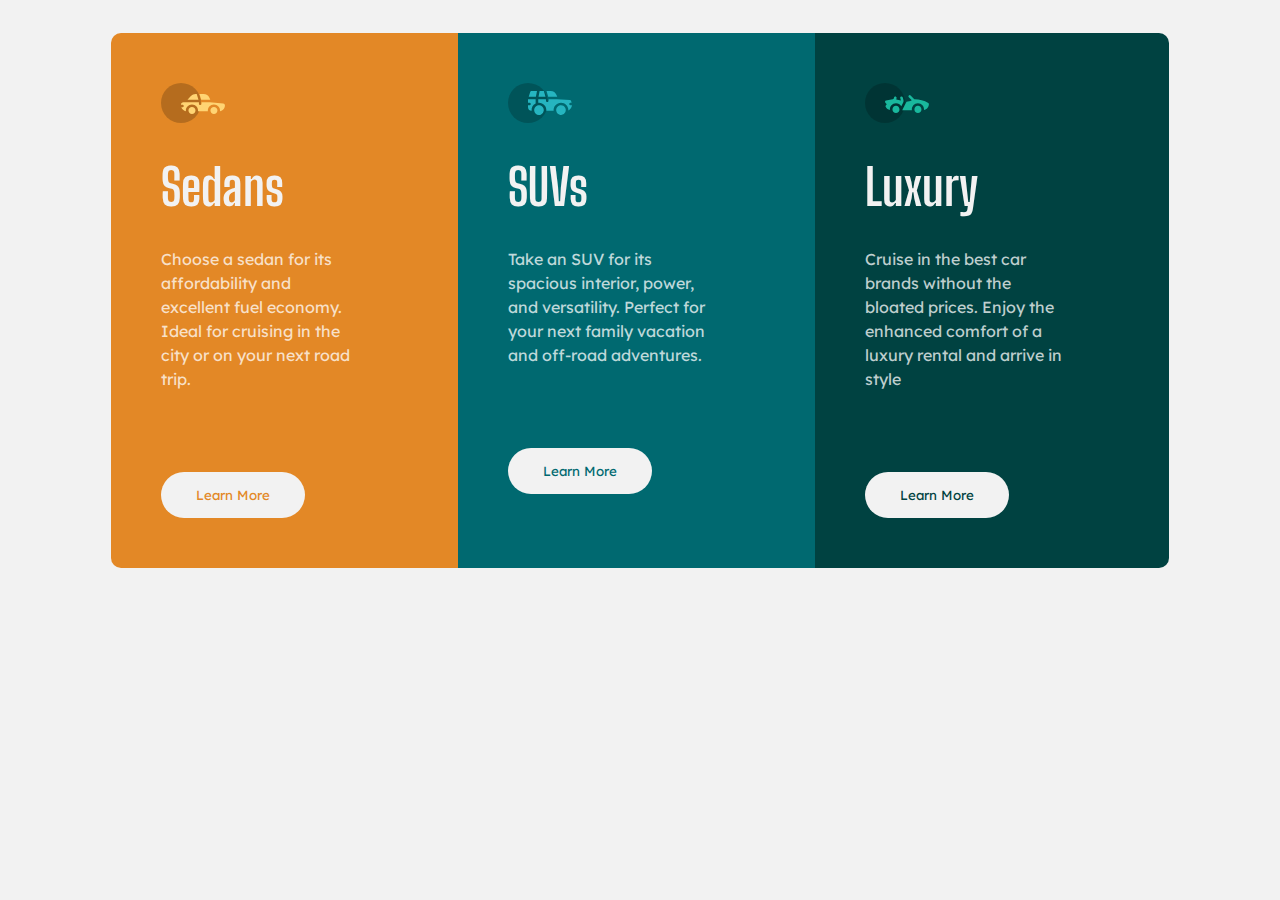
<file: taskweek4/index.html>
<!DOCTYPE html>
<html lang="en">
    <head>
        <meta charset="UTF-8">
        <title>Page title</title>
        <link rel="stylesheet" href="style.css">
    </head>
    <body>
        <div id="container">
            <div id="sedans">
                <img src="./images/icon-sedans.svg" alt="">
                <div class="header-text">Sedans</div>
                <div class="text">
                    <p>
                        Choose a sedan for its affordability and excellent fuel economy. Ideal for cruising in the
                        city or on your next road trip.
                    </p>
                </div>
                <button id="sedan-btn">Learn More</button>
            </div>
            <div id="suvs">
                <img src="./images/icon-suvs.svg" alt="">
                <div class="header-text">SUVs</div>
                <div class="text">
                    <p>
                        Take an SUV for its spacious interior, power, and versatility. Perfect for your next
                        family vacation and off-road adventures.
                    </p>
                </div>
                <button id="suvs-btn">Learn More</button>
            </div>
            <div id="luxury">
                <img src="./images/icon-luxury.svg" alt="">
                <div class="header-text">Luxury</div>
                <div class="text">
                    <p>
                        Cruise in the best car brands without the bloated prices. Enjoy the enhanced comfort
                        of a luxury rental and arrive in style
                    </p>
                </div>
                <button id="luxury-btn">Learn More</button>
            </div>
        </div>
    </body>
</html>
</file>
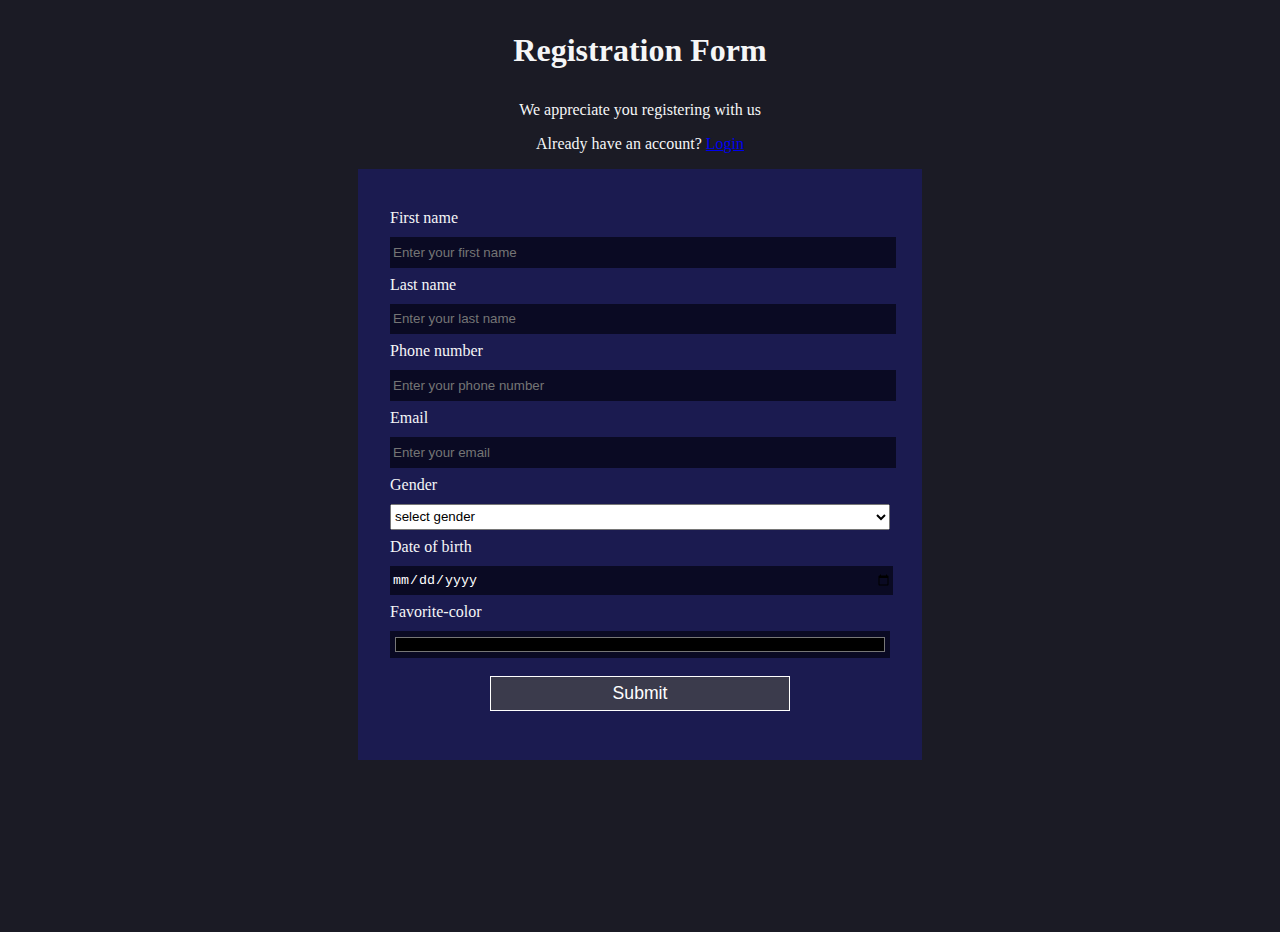
<file: taskweek3/taskbweek3/index.html>
<!DOCTYPE html>
<html>
  <head>
    <title>Registration Form</title>
    <link rel="stylesheet" href="style.css" />
  </head>
  <body>
    <h1 id="title">Registration Form</h1>
    <p id="description">
      We appreciate you registering with us
    </p>
    <p>
        Already have an account? <a href="./login.html">Login</a>
    </p>
    <form id="registration-form">
      <label id="first-name-label"
        >First name
        <input id="first-name" type="text" placeholder="Enter your first name" required name="first-name"
      /></label>
      <label id="last-name-label"
        >Last name
        <input id="last-name" type="text" placeholder="Enter your last name" required name="last-name"
      /></label>
      <label id="phone-number-label"
        >Phone number
        <input id="phone-number" type="tel" placeholder="Enter your phone number" required name="phone-number"
      /></label>
      <label id="email-label"
        >Email
        <input id="email" placeholder="Enter your email" required type="email" name="email"
      /></label>
      <label for="gender" name="gender"
        >Gender
        <select id="dropdown">
          <option>select gender</option>
          <option>Male</option>
          <option>Female</option>
        </select>
      </label>
      <label id="date-of-birth-label"
        >Date of birth
        <input id="date-of-birth" required type="date" name="date-of-birth"
      /></label>
      <label id="favorite-color-label"
        >Favorite-color
        <input id="favorite-color" placeholder="Enter your favorite color" required type="color" name="favorite-color"
      /></label>
      <input id="submit" type="submit" />
    </form>
  </body>
</html>
</file>
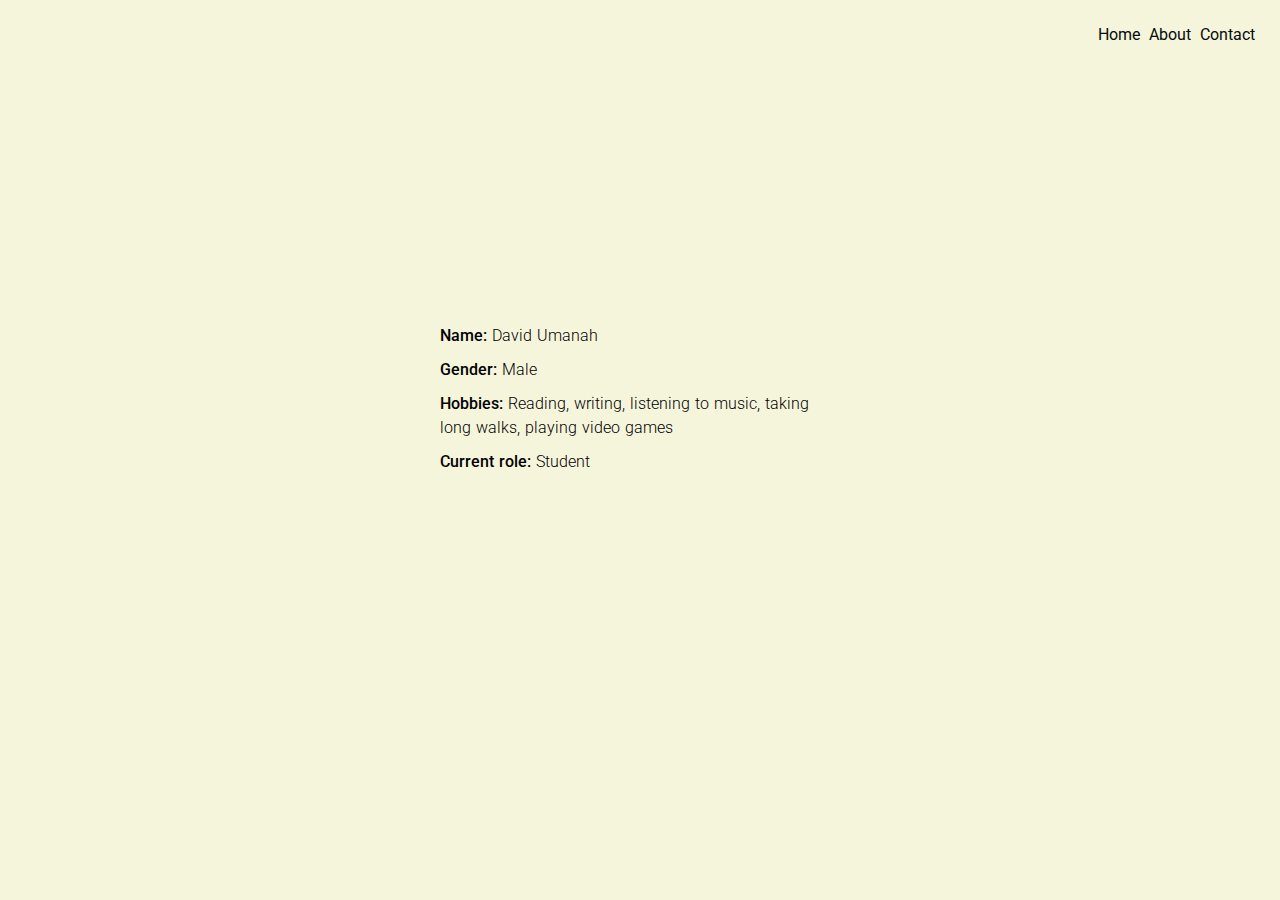
<file: taskweek5/views/index.html>
<!DOCTYPE html>
<html lang="en">
  <head>
    <meta charset="UTF-8" />
    <meta http-equiv="X-UA-Compatible" content="IE=edge" />
    <meta name="viewport" content="width=device-width, initial-scale=1.0" />
    <link rel="stylesheet" href="./style.css" />
    <title>Home - My_Bio</title>
  </head>
  <body>
    <div class="container">
      <header>
        <nav>
          <a href="/">Home</a>
          <a href="/about">About</a>
          <a href="/contact">Contact</a>
        </nav>
      </header>

      <section class="myBio">
        <div class="info">
          <p><span>Name: </span>David Umanah</p>
          <p><span>Gender: </span>Male</p>
          <p><span>Hobbies: </span>Reading, writing, listening to music, taking long walks, playing video games</p>
          <p><span>Current role: </span>Student</p>
        </div>
      </section>
    </div>
  </body>
</html>
</file>
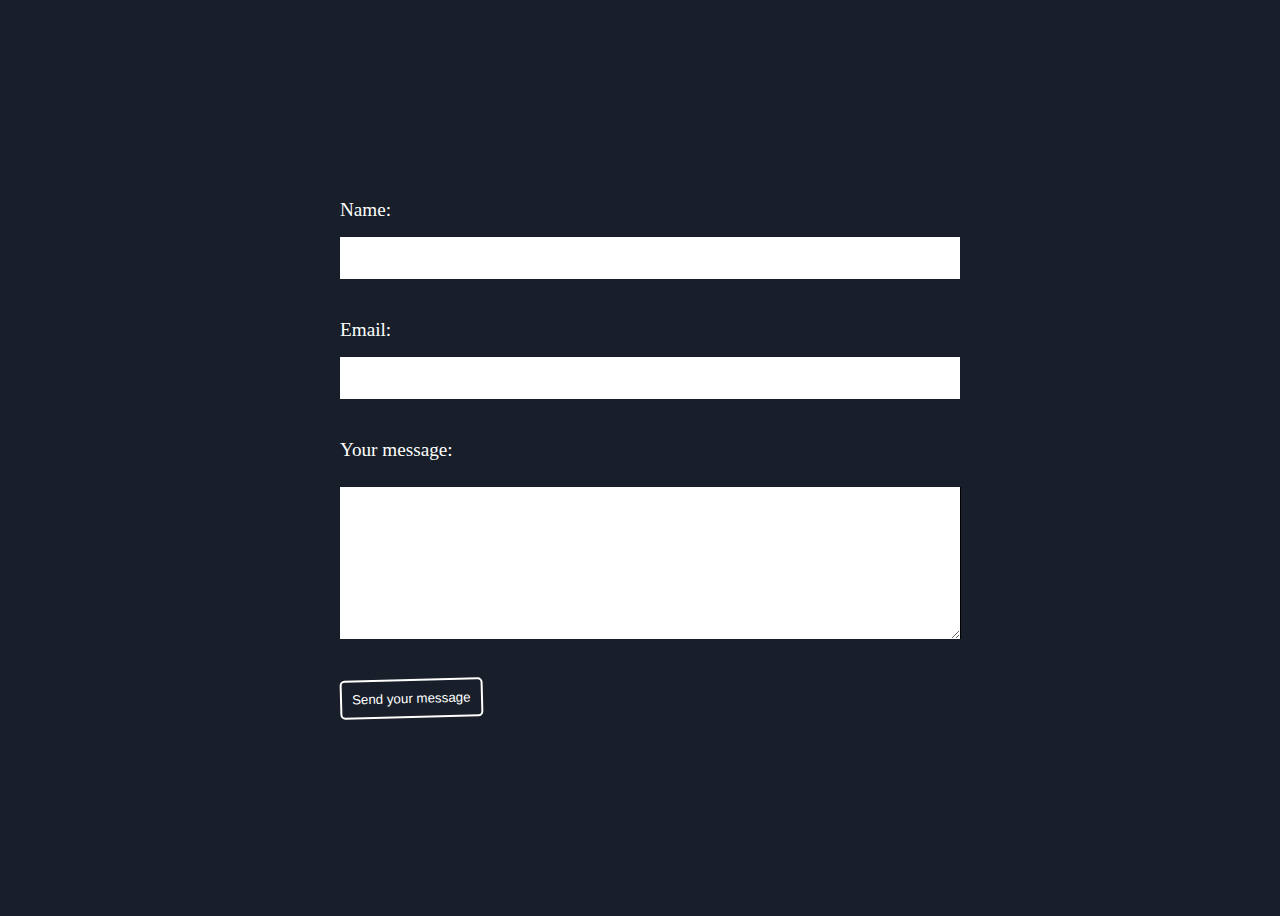
<file: taskweek3/contactpage.html>
<!DOCTYPE html>
<html lang="en">
<head>
    <meta charset="UTF-8">
    <meta http-equiv="X-UA-Compatible" content="IE=edge">
    <meta name="viewport" content="width=device-width, initial-scale=1.0">
    <title>Contact page</title>
    <style>
        body {
            background-color: hsl(218, 28%, 13%);
            display: flex;
            justify-content: center;
            align-items: center;
            height: 100vh;
            color: #fff;
        }

        form {
            position: relative;
            width: 50%;
            height: auto;
            margin: 0 auto;
            padding: 1rem;
            box-sizing: border-box;
        }

        form > div {
            margin: 1.5rem 0;
        }

        input, textarea {
            font: 1.2rem 'Open Sans', sans-serif;
            border: none;
            padding: 10px;
            margin: 0;
            width: 100%;
            background: white;
        }

        input:focus, textarea:focus {
            border-radius: 5px;
        }

        h1 {
            font: 1em 'Open Sans', serif;
        }

        label {
            display: block;
            padding: 1rem 0;
            font-size: 1.2rem;
        }

        textarea {
            display: block;
            padding: 10px;
            margin: 10px 0;
            width: 100%;
            height: 90%;
            border-right: 1px solid;
            overflow: auto;
        }

        button {
            margin: 1rem 0;
            color: #fff;
            padding: 10px;
            font: bold 1.2 sans-serif;
            border: 2px solid #fff;
            border-radius: 5px;
            background: none;
            cursor: pointer;
            transform: rotate(-1.5deg);
        }
    </style>
</head>
<body>
    <form>
        
        <div id="from">
            <label for="name">Name:</label>
            <input type="text" id="name" name="user_name">
        </div>
        
        <div id="reply">
            <label for="mail">Email:</label>
            <input type="email" id="mail" name="user_email">
        </div>
        
        <div id="message">
            <label for="msg">Your message:</label>
            <textarea id="msg" name="user_message" rows="6"></textarea>
        </div>
        
        <div class="button">
            <button type="submit">Send your message</button>
        </div>
    </form>
</body>
</html>
</file>
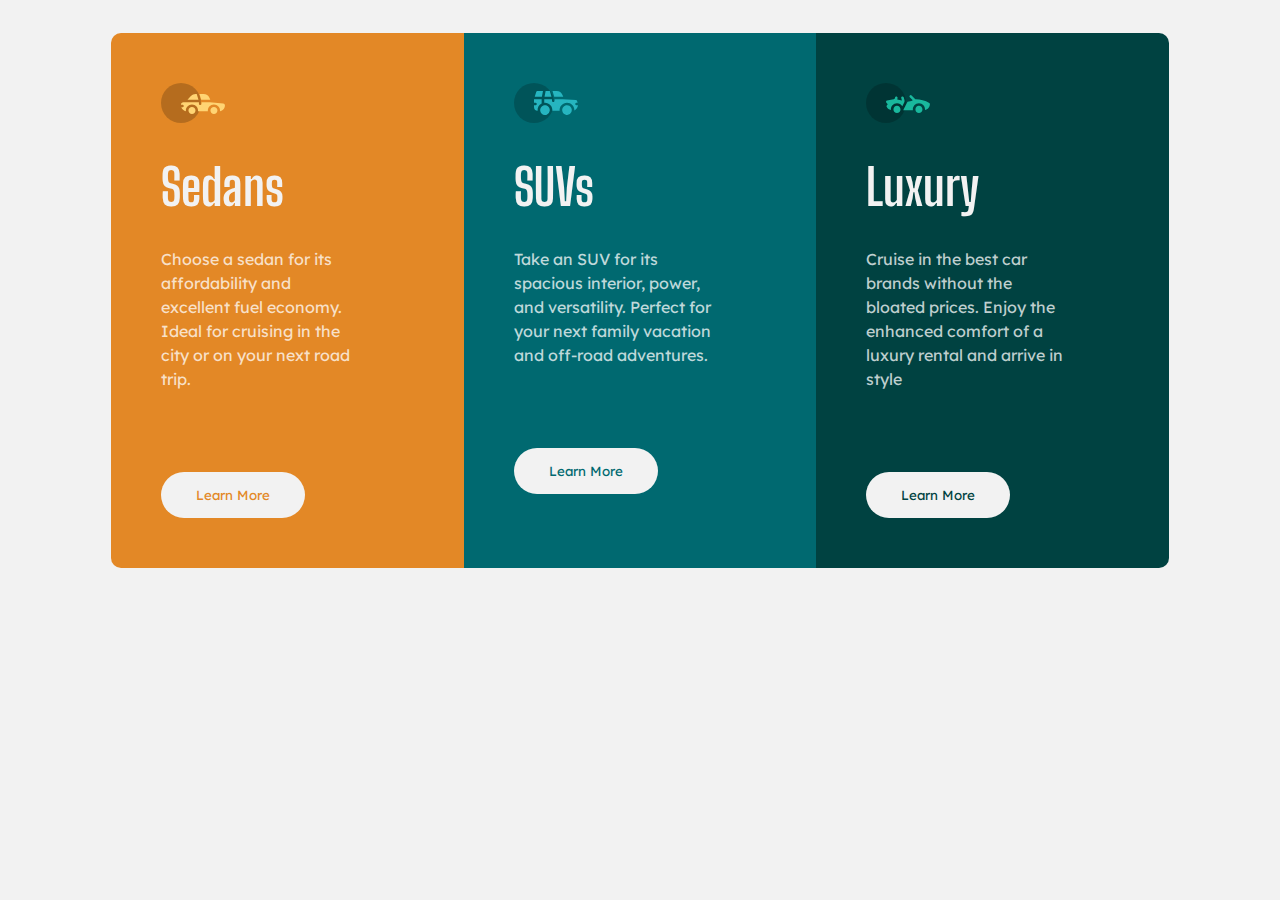
<file: taskweek4/grid.html>
<!DOCTYPE html>
<html lang="en">
    <head>
        <meta charset="UTF-8">
        <title>Page title</title>
        <link rel="stylesheet" href="grid.css">
    </head>
    <body>
        <div id="container">
            <div id="sedans">
                <img src="./images/icon-sedans.svg" alt="">
                <div class="header-text">Sedans</div>
                <div class="text">
                    <p>
                        Choose a sedan for its affordability and excellent fuel economy. Ideal for cruising in the
                        city or on your next road trip.
                    </p>
                </div>
                <button id="sedan-btn">Learn More</button>
            </div>
            <div id="suvs">
                <img src="./images/icon-suvs.svg" alt="">
                <div class="header-text">SUVs</div>
                <div class="text">
                    <p>
                        Take an SUV for its spacious interior, power, and versatility. Perfect for your next
                        family vacation and off-road adventures.
                    </p>
                </div>
                <button id="suvs-btn">Learn More</button>
            </div>
            <div id="luxury">
                <img src="./images/icon-luxury.svg" alt="">
                <div class="header-text">Luxury</div>
                <div class="text">
                    <p>
                        Cruise in the best car brands without the bloated prices. Enjoy the enhanced comfort
                        of a luxury rental and arrive in style
                    </p>
                </div>
                <button id="luxury-btn">Learn More</button>
            </div>
        </div>
    </body>
</html>
</file>
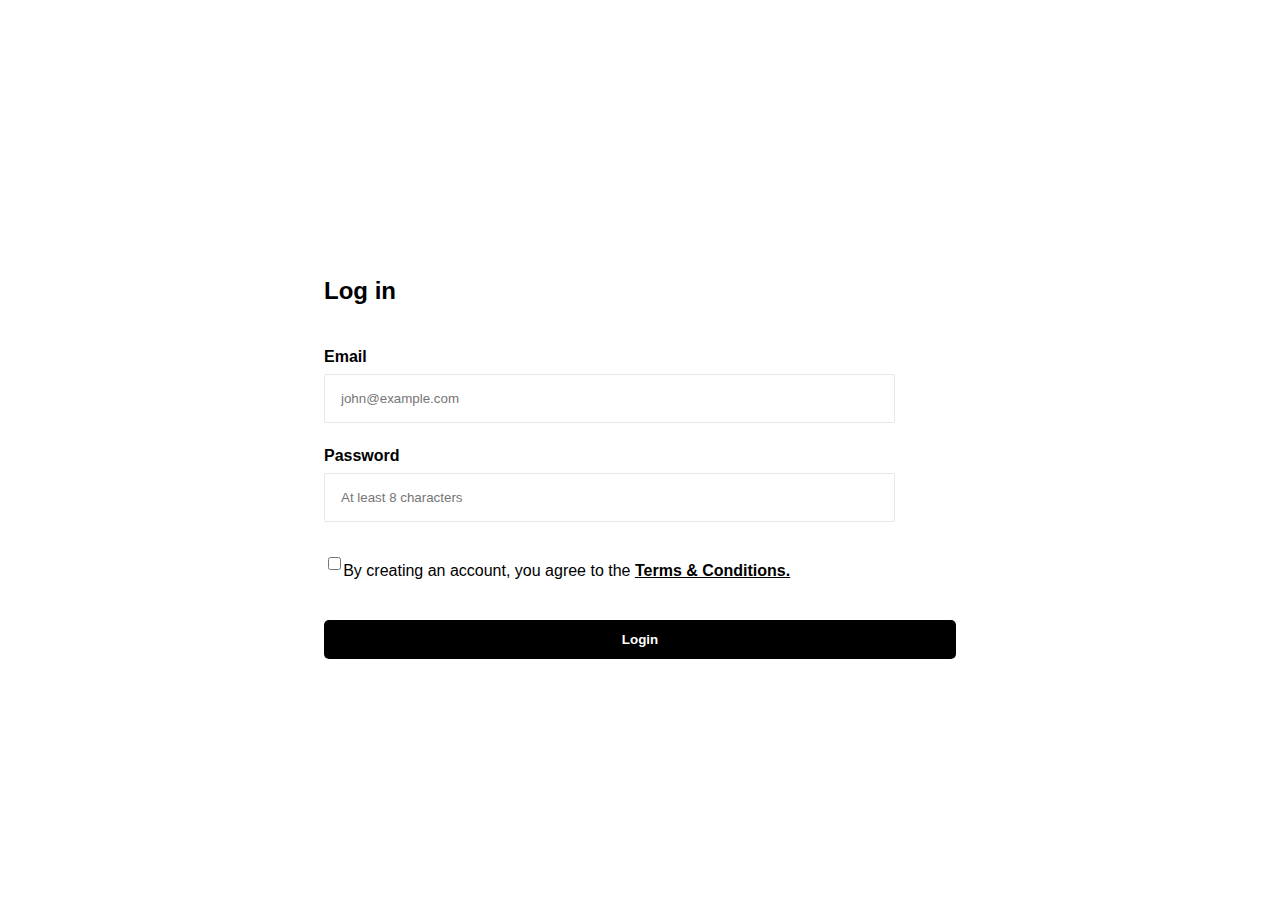
<file: taskweek3/taskbweek3/login.html>
<!DOCTYPE html>
<html lang="en">
<head>
    <meta charset="UTF-8">
    <meta http-equiv="X-UA-Compatible" content="IE=edge">
    <meta name="viewport" content="width=device-width, initial-scale=1.0">
    <link rel="stylesheet" href="login.css">
    <title>Login page</title>
</head>
<body>
    <form action="successpage.html">
        <div>
            <h2>Log in</h2>
            <div class="form-field">
                <label for="email">Email</label>
                <input type="email" name="email" id="email" placeholder="john@example.com" required>
            </div>
            <div class="form-field">
                <label for="password">Password</label>
                <input type="password" name="password" id="password" placeholder="At least 8 characters" required>
            </div>
            <div class="terms">
                <input type="checkbox">
                <p>
                    By creating an account, you agree to the <a href="">Terms & Conditions.</a>
                </p>
            </div>
            <button>Login</button>
        </div>
    </form>
</body>
</html>
</file>
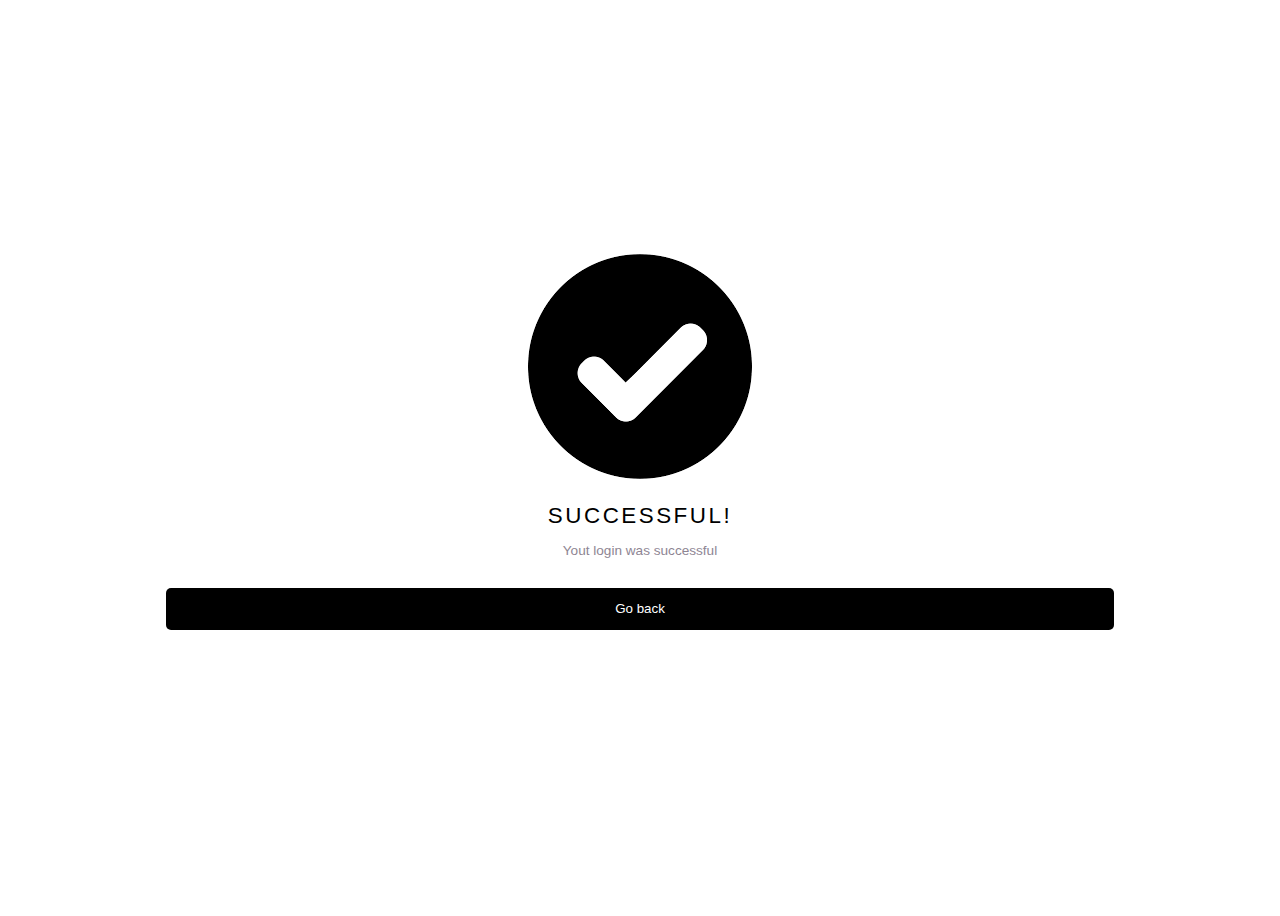
<file: taskweek3/taskbweek3/successpage.html>
<!DOCTYPE html>
<html lang="en">
<head>
    <meta charset="UTF-8">
    <meta http-equiv="X-UA-Compatible" content="IE=edge">
    <meta name="viewport" content="width=device-width, initial-scale=1.0">
    <title>Success page</title>

  <style>
    body {
        font-family: sans-serif;
        display: flex;
        justify-content: center;
        align-items: center;
        height: 100vh;
    }

    form {
        width: 100%;
        text-align: center;
    }

    h3 {
        text-transform: uppercase;
        font-size: 1.4rem;
        letter-spacing: 2.5px;
        font-weight: 500;
        margin: 1.25rem 0 0.5rem;
    }

    p {
        font-size: 0.85rem;
        color: hsl(279, 6%, 55%);
    }

    button {
      border: none;
      background-color: black;
      color: #fff;
      padding: 0.85rem 0;
      border-radius: 5px;
      width: 100%;
      max-width: 75%;
      margin: 1rem 0 2rem;
    }
  </style>
</head>
<body>
    <form action="./index.html">
        <div class="success-state">
            <div class="success-state-content">
                <div class="icon-complete">
                    <img src="[data-uri]" alt="">
                </div>
                <h3>Successful!</h3>
                <p>Yout login was successful</p>
                <button>Go back</button>
            </div>
        </div>
    </form>
</body>
</html>
</file>
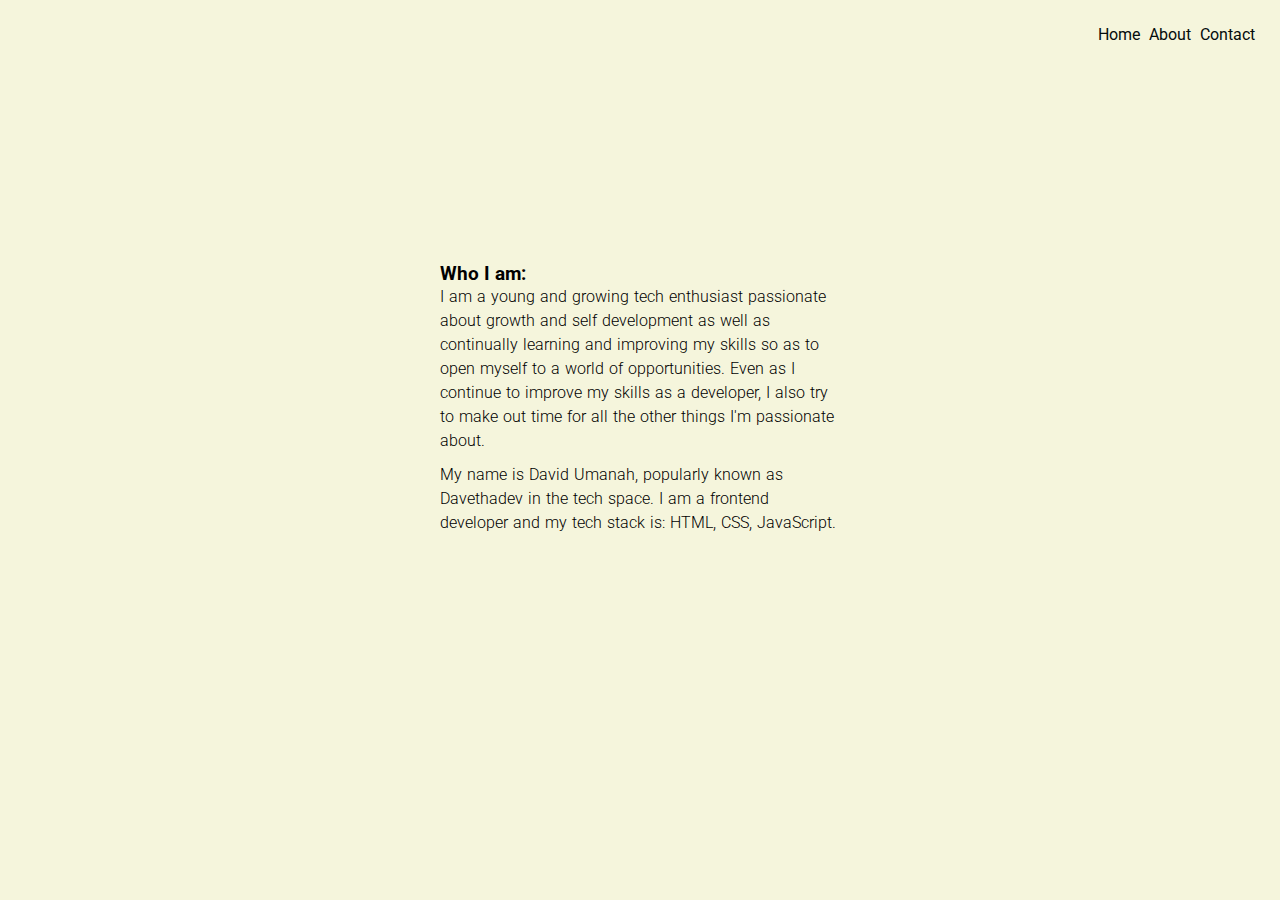
<file: taskweek5/views/about.html>
<!DOCTYPE html>
<html lang="en">
  <head>
    <meta charset="UTF-8" />
    <meta http-equiv="X-UA-Compatible" content="IE=edge" />
    <meta name="viewport" content="width=device-width, initial-scale=1.0" />
    <link rel="stylesheet" href="style.css" />
    <title>About - about_me</title>
  </head>
  <body>
    <div class="container">
      <header>
        <nav>
          <a href="/">Home</a>
          <a href="/about">About</a>
          <a href="/contact">Contact</a>
        </nav>
      </header>

      <section class="myBio">
        <div class="info">
          <h3>Who I am:</h3>
          <p>
            I am a young and growing tech enthusiast passionate about 
            growth and self development as well as continually learning 
            and improving my skills so as to open myself to a world of 
            opportunities. Even as I continue to improve my skills as a developer, 
            I also try to make out time for all the other things I'm passionate about.
          </p>

          <p>
            My name is David Umanah, popularly known as Davethadev in the tech
            space. I am a frontend developer and my tech stack is:
            HTML, CSS, JavaScript.
          </p>
        </div>
        <p></p>
      </section>
    </div>
  </body>
</html>
</file>
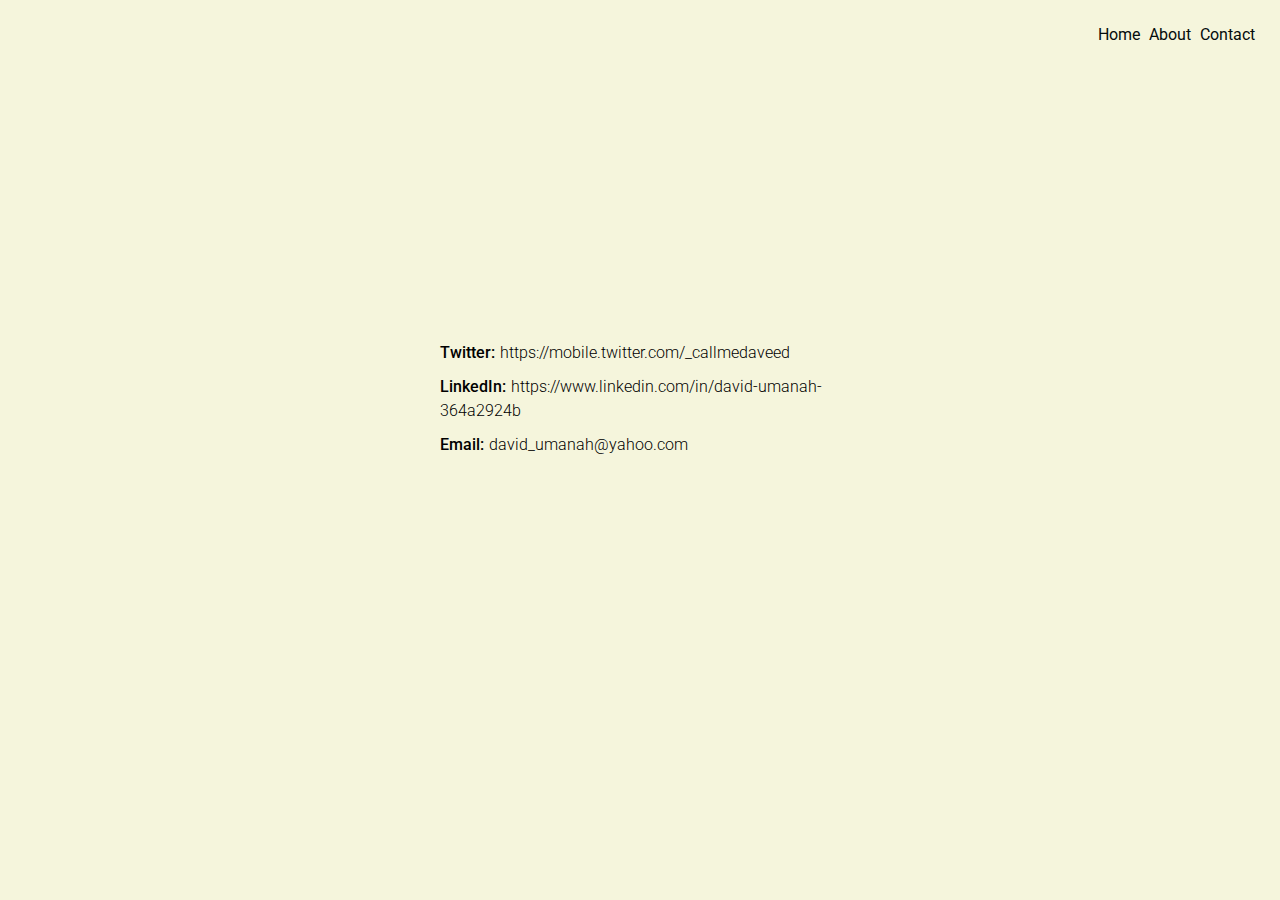
<file: taskweek5/views/contact.html>
<!DOCTYPE html>
<html lang="en">
  <head>
    <meta charset="UTF-8" />
    <meta http-equiv="X-UA-Compatible" content="IE=edge" />
    <meta name="viewport" content="width=device-width, initial-scale=1.0" />
    <link rel="stylesheet" href="style.css" />
    <title>Contact - My_Contact</title>
  </head>
  <body>
    <div class="container">
      <header>
        <nav>
          <a href="/">Home</a>
          <a href="/about">About</a>
          <a href="/contact">Contact</a>
        </nav>
      </header>

      <section class="myContacts">
        <div class="info">
          <p><span>Twitter: </span>https://mobile.twitter.com/_callmedaveed</p>
          <p>
            <span>LinkedIn: </span
            >https://www.linkedin.com/in/david-umanah-364a2924b
          </p>
          <p><span>Email: </span>david_umanah@yahoo.com</p>
        </div>
      </section>
    </div>
  </body>
</html>
</file>
<file: taskweek4/style.css>
@import url('https://fonts.googleapis.com/css2?family=Lexend+Deca&display=swap');
@import url('https://fonts.googleapis.com/css2?family=Big+Shoulders+Display:wght@700&display=swap');

/* Mobile design */
body {
    background-color: hsl(0, 0%, 95%);
    padding: 25px 10px;
    height: 100vh;
    display: flex;
    justify-content: center;
    align-items: center;
}

#container {
    width: 375px;
    height: auto;
    border-radius: 10px;
    overflow: hidden;
    display: flex;
    flex-direction: column;
}

button {
    font-family: 'Lexend Deca', sans-serif;
    font-weight: 400;
    display: block;
    border: none;
    background-color: hsl(0, 0%, 95%);
    padding: 15px 35px;
    border-radius: 25px;
    margin-top: 25px;
}

button:active {
    border: 1px solid #fff;
}

#sedan-btn {
    color: hsl(31, 77%, 52%);
}

#sedan-btn:active {
    background-color: hsl(31, 77%, 52%);
    color: hsl(0, 0%, 95%);
    border-radius: 25px;
}

#suvs-btn {
    color: hsl(184, 100%, 22%);
}

#suvs-btn:active {
    background-color: hsl(184, 100%, 22%);
    color: hsl(0, 0%, 95%);
    border-radius: 25px;
}

#luxury-btn {
    color: hsl(179, 100%, 13%);
}

#luxury-btn:active {
    background-color: hsl(179, 100%, 13%);
    color: hsl(0, 0%, 95%);
    border-radius: 25px;
}

#sedans {
    background-color: hsl(31, 77%, 52%);
    padding: 50px;
}

#suvs {
    background-color: hsl(184, 100%, 22%);
    padding: 50px;
}

#luxury {
    background-color: hsl(179, 100%, 13%);
    padding: 50px;
}

.text p {
    font-family: 'Lexend Deca', sans-serif;
    font-weight: 400;
    font-size: 1.6rem;
    line-height: 1.5;
    color: hsla(0, 0%, 100%, 0.75);
    margin-top: 30px;
}

.header-text {
    font-family: 'Big Shoulders Display', sans-serif;
    color: hsl(0, 0%, 95%);
    font-weight: 700;
    font-size: 50px;
    margin-top: 30px;
}

/* Desktop design */
@media(min-width: 900px) {
    body {
        height: auto;
    }

    #container {
        width: 85%;
        height: 80%;
        flex-direction: row;
    }

    .text p {
        font-size: 1rem;
        width: 80%;
        padding-bottom: 3.5rem;
    }
}
</file>
<file: taskweek3/taskbweek3/style.css>
body {
    width: 100%;
    height: 100vh;
    margin: 0;
    color: #f5f6f7;
    font-family: Tahoma;
    font-size: 16px;
    background-color: #1b1b25;
  }
  
  h1, p {
    margin: 1em auto;
    text-align: center;
  }
  
  form {
    width: 60vw;
    max-width: 500px;
    min-width: 300px;
    margin: 0 auto;
    padding: 2em;
    background-color: #1b1b50;
  }
  
  label {
    display: block;
    margin: 0.5rem 0;
  }
  
  input,
  textarea,
  select {
    margin: 10px 0 0 0;
    width: 100%;
    min-height: 2em;
  }
  
  input, textarea {
    background-color: #0a0a23;
    border: 1px solid #0a0a23;
    color: #ffffff;
  }
  
  .inline {
    width: unset;
    margin: 0 0.5em 0 0;
    vertical-align: middle;
  }
  
  input[type="submit"] {
    display: block;
    width: 60%;
    margin: 1em auto;
    height: 2em;
    font-size: 1.1rem;
    background-color: #3b3b4c;
    border-color: white;
    min-width: 300px;
  }
</file>
<file: taskweek5/views/style.css>
@import url('https://fonts.googleapis.com/css2?family=Roboto:wght@300;500&display=swap');

* {
    margin: 0;
    padding: 0;
    box-sizing: border-box;
}

body {
    background-color: beige;
    padding: 5px;
    font-family: 'Roboto', sans-serif;
}

.container {
    padding: 20px;
}

nav {
    display: flex;
    justify-content: flex-end;
}

section {
    display: flex;
    justify-content: center;
    align-items: center;
    min-height: 80vh;
}

.info {
    max-width: 400px;
}

span {
    font-weight: 500;
}

p {
    font-weight: 300;
    word-spacing: 1px;
    line-height: 1.5;
    margin-bottom: 10px;
}

a {
    margin-left: 9px;
    color: #040c0c;
    text-decoration: none;
}

a:hover {
    color: rgb(35, 153, 173);
}
</file>
<file: taskweek4/grid.css>
@import url('https://fonts.googleapis.com/css2?family=Lexend+Deca&display=swap');
@import url('https://fonts.googleapis.com/css2?family=Big+Shoulders+Display:wght@700&display=swap');

/* Mobile design */
body {
    background-color: hsl(0, 0%, 95%);
    padding: 25px 10px;
    height: 100vh;
    display: flex;
    justify-content: center;
    align-items: center;
}

#container {
    width: 375px;
    height: auto;
    border-radius: 10px;
    overflow: hidden;
    display: grid;
    grid-template-rows: repeat(3, 1fr);
}

button {
    font-family: 'Lexend Deca', sans-serif;
    font-weight: 400;
    display: block;
    border: none;
    background-color: hsl(0, 0%, 95%);
    padding: 15px 35px;
    border-radius: 25px;
    margin-top: 25px;
}

button:active {
    border: 1px solid #fff;
}

#sedan-btn {
    color: hsl(31, 77%, 52%);
}

#sedan-btn:active {
    background-color: hsl(31, 77%, 52%);
    color: hsl(0, 0%, 95%);
    border-radius: 25px;
}

#suvs-btn {
    color: hsl(184, 100%, 22%);
}

#suvs-btn:active {
    background-color: hsl(184, 100%, 22%);
    color: hsl(0, 0%, 95%);
    border-radius: 25px;
}

#luxury-btn {
    color: hsl(179, 100%, 13%);
}

#luxury-btn:active {
    background-color: hsl(179, 100%, 13%);
    color: hsl(0, 0%, 95%);
    border-radius: 25px;
}

#sedans {
    background-color: hsl(31, 77%, 52%);
    padding: 50px;
}

#suvs {
    background-color: hsl(184, 100%, 22%);
    padding: 50px;
}

#luxury {
    background-color: hsl(179, 100%, 13%);
    padding: 50px;
}

.text p {
    font-family: 'Lexend Deca', sans-serif;
    font-weight: 400;
    font-size: 1.6rem;
    line-height: 1.5;
    color: hsla(0, 0%, 100%, 0.75);
    margin-top: 30px;
}

.header-text {
    font-family: 'Big Shoulders Display', sans-serif;
    color: hsl(0, 0%, 95%);
    font-weight: 700;
    font-size: 50px;
    margin-top: 30px;
}

/* Desktop design */
@media(min-width: 900px) {
    body {
        height: auto;
    }

    #container {
        width: 85%;
        height: 80%;
        grid-template-rows: none;
        grid-template-columns: repeat(3, 1fr);
    }

    .text p {
        font-size: 1rem;
        width: 80%;
        padding-bottom: 3.5rem;
    }
}
</file>
<file: taskweek3/taskbweek3/login.css>
body {
    font-family: sans-serif;
    display: flex;
    justify-content: center;
    align-items: center;
    height: 100vh;
}

form {
    font-weight: 400;
    width: 50%;
    padding: 2.5rem;
}

.form-field {
    padding-top: 1.5rem;
}

label {
    display: block;
    font-weight: 700;
    padding-bottom: 0.5rem;
}

input {
    border: 1px solid #E5E7EB;
}

input[type="email"],
input[type="password"] {
    padding: 1rem;
    width: 85%;
    border-radius: 2px;
}

.terms {
    display: flex;
    padding: 1.5rem 0;
    position: relative;
}

input[type="checkbox"] {
    position: absolute;
    top: 32.5%;
    border-color: #E5E7EB;
}

.terms p {
    width: 80%;
    margin-left: 1.2rem;
}

.terms p a {
    font-weight: 700;
    color: black;
}

button {
    border: none;
    background-color: black;
    color: #fff;
    padding: 0.75rem 1.8rem;
    font-weight: 700;
    border-radius: 5px;
    width: 100%;
}
</file>
